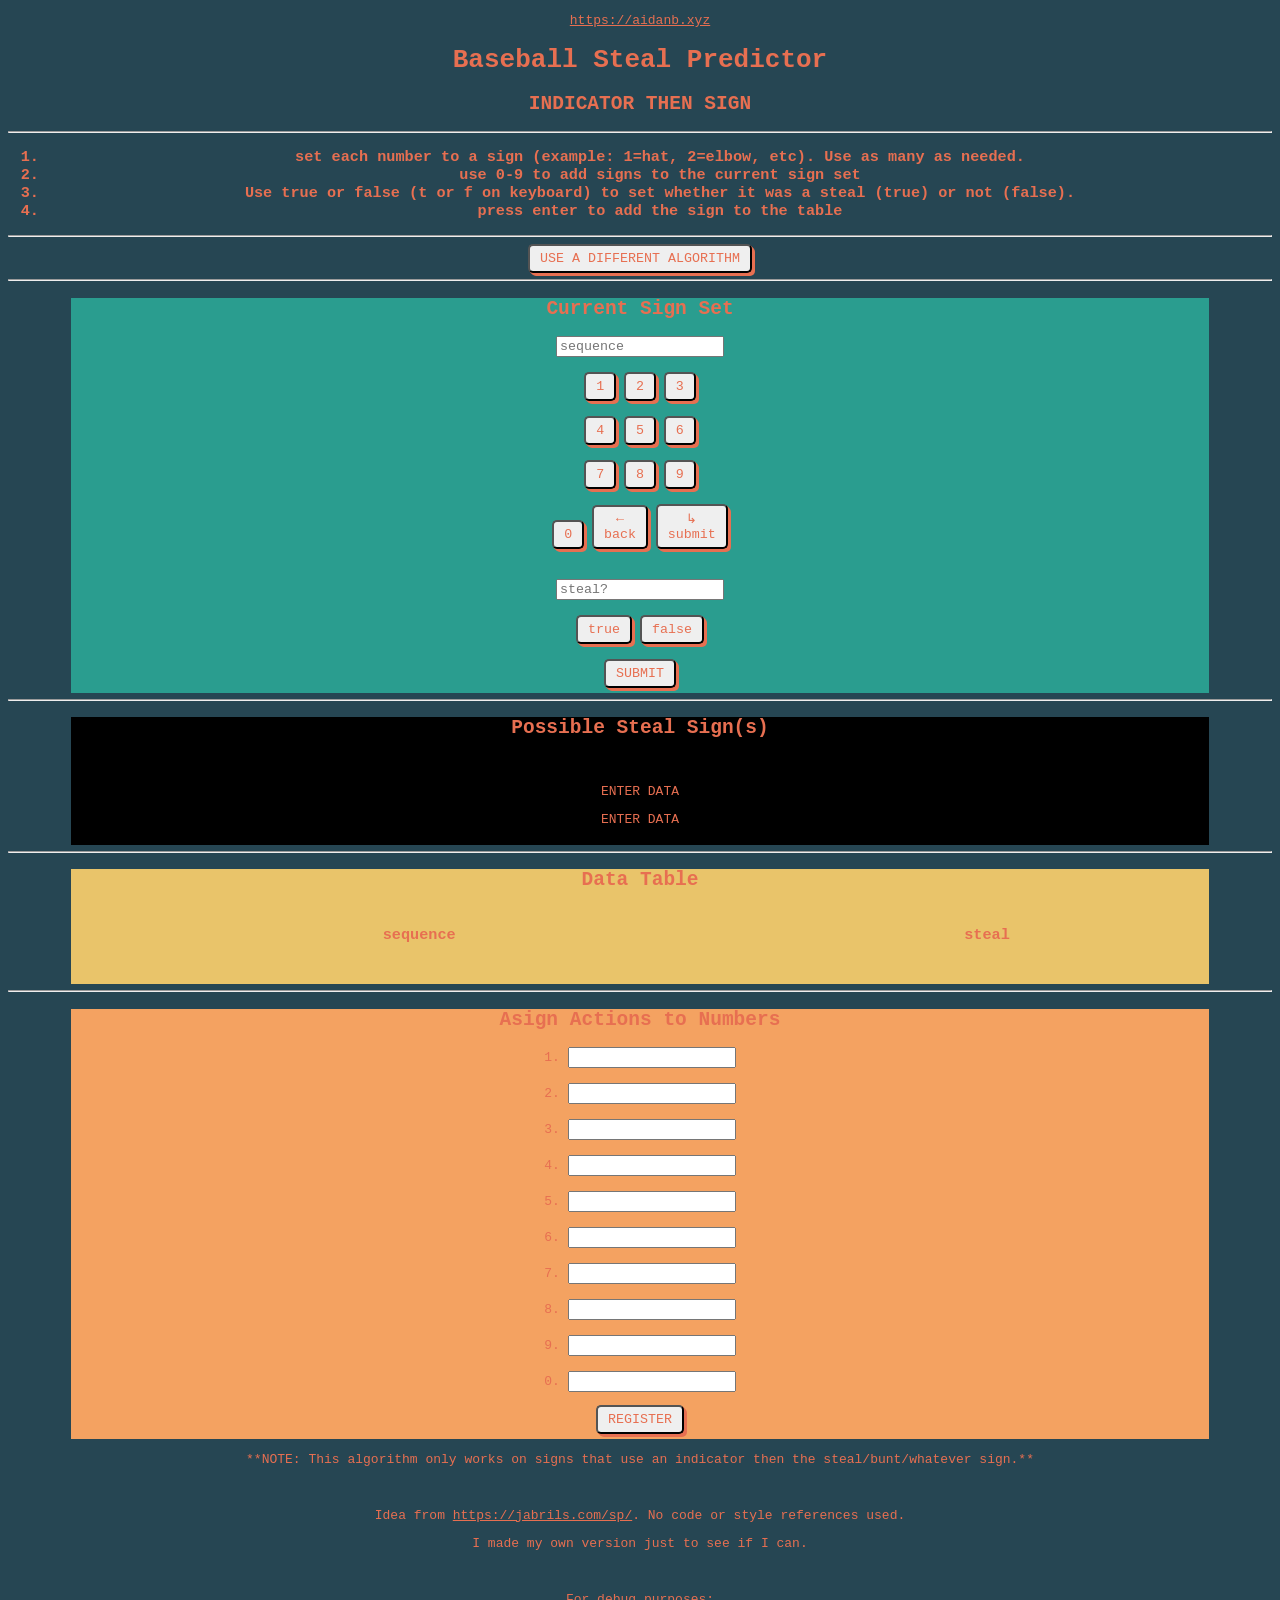
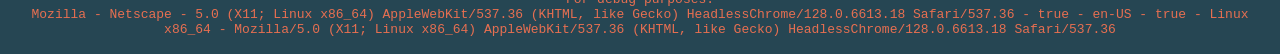
<file: web/indicator-sign/index.html>
<!DOCTYPE html>

<html>

<head>
    <title>Baseball Steal Predictor</title>
    <meta name="mobile-web-app-capable" content="yes">
    <meta name="apple-mobile-web-app-capable" content="yes">
    <meta name="format-detection" content="telephone=no">
    <meta name="viewport" content="width=device-width, initial-scale=1.0">
    <link rel="stylesheet" href="style.css">
    <script src="keycodehandling.js"></script>
    <script src="csignsetinputbox.js"></script>
    <script src="algorithm.js"></script>
    <script src="setbuttonnames.js"></script>
    <script src="debugua.js"></script>
</head>

<body>
    <p><a href="https://aidanb.xyz">https://aidanb.xyz</a></p>
    <h1>Baseball Steal Predictor</h1>
    <h2>INDICATOR THEN SIGN</h2>
    <hr>
    <h3>
        <ol>
            <li>set each number to a sign (example: 1=hat, 2=elbow, etc). Use as many as needed.</li>
            <li>use 0-9 to add signs to the current sign set</li>
            <li>Use true or false (t or f on keyboard) to set whether it was a steal (true) or not (false).</li>
            <li>press enter to add the sign to the table</li>
        </ol>
    </h3>
    <hr>
    <a href="../?noredir"><button>USE A DIFFERENT ALGORITHM</button></a>
    <hr>
    <div class="maindiv">
        <h2>Current Sign Set</h2>
        <input id="csignset" type="text" placeholder="sequence" readonly>
        <br><br>
        <button onclick="addtocssinputbox(1)">1<br><span id="01"></span></button> <button onclick="addtocssinputbox(2)">2<br><span id="02"></span></button> <button onclick="addtocssinputbox(3)">3<br><span id="03"></span></button><br><br>
        <button onclick="addtocssinputbox(4)">4<br><span id="04"></span></button> <button onclick="addtocssinputbox(5)">5<br><span id="05"></span></button> <button onclick="addtocssinputbox(6)">6<br><span id="06"></span></button><br><br>
        <button onclick="addtocssinputbox(7)">7<br><span id="07"></span></button> <button onclick="addtocssinputbox(8)">8<br><span id="08"></span></button> <button onclick="addtocssinputbox(9)">9<br><span id="09"></span></button><br><br>
        <button onclick="addtocssinputbox(0)">0<br><span id="00"></span></button> <button onclick="removefromcssinputbox()">&#8592;<br>back</button> <button onclick="runmainalg()">&#8627;<br>submit</button>
        <br><br><br>
        <input id="csswassteal" type="text" placeholder="steal?" readonly>
        <br><br>
        <button onclick="setcsssteal(true)">true</button> <button onclick="setcsssteal(false)">false</button>
        <br><br>
        <button onclick="runmainalg()">SUBMIT</button>
    </div>
    <hr>
    <div class="solutionsdiv">
        <h2>Possible Steal Sign(s)</h2>
        <br>
        <p id="solution">ENTER DATA</p>
        <p id="solutionsigns">ENTER DATA</p>
    </div>
    <hr>
    <div class="secdiv">
        <h2>Data Table</h2>
        <p>
            <table id="datatable" style="width: 100%;">
                <tr>
                    <th style="top: 0;">
                        <h3>sequence</h3>
                    </th>
                    <th style="top: 0;">
                        <h3>steal</h3>
                    </th>
                </tr>
                <tr>
                    <td align="center"></td>
                    <td align="center"></td>
                </tr>
            </table>
        </p>
    </div>
    <hr>
    <div class="tridiv">
        <h2>Asign Actions to Numbers</h2>
        <p>
            1. <input id="1" type="text"><br><br> 2. <input id="2" type="text"><br><br> 3. <input id="3" type="text"><br><br> 4. <input id="4" type="text"><br><br> 5. <input id="5" type="text"><br><br> 6. <input id="6" type="text"><br><br> 7. <input id="7"
                type="text"><br><br> 8. <input id="8" type="text"><br><br> 9. <input id="9" type="text"><br><br> 0. <input id="0" type="text">
        </p>
        <button id="regbutton" onclick="setbuttonnames()">REGISTER</button>
    </div>
    <p>**NOTE: This algorithm only works on signs that use an indicator then the steal/bunt/whatever sign.**</p>
    <br>
    <p>Idea from <a href="https://jabrils.com/sp/">https://jabrils.com/sp/</a>. No code or style references used.</p>
    <p>I made my own version just to see if I can.</p>
    <br>
    <p id="debugua">For dubug perposes: No info found</p>
    <p id="allarr" style="display: none;"></p>
    <p id="allstarray" style="display: none;"></p>
</body>

</html>
</file>
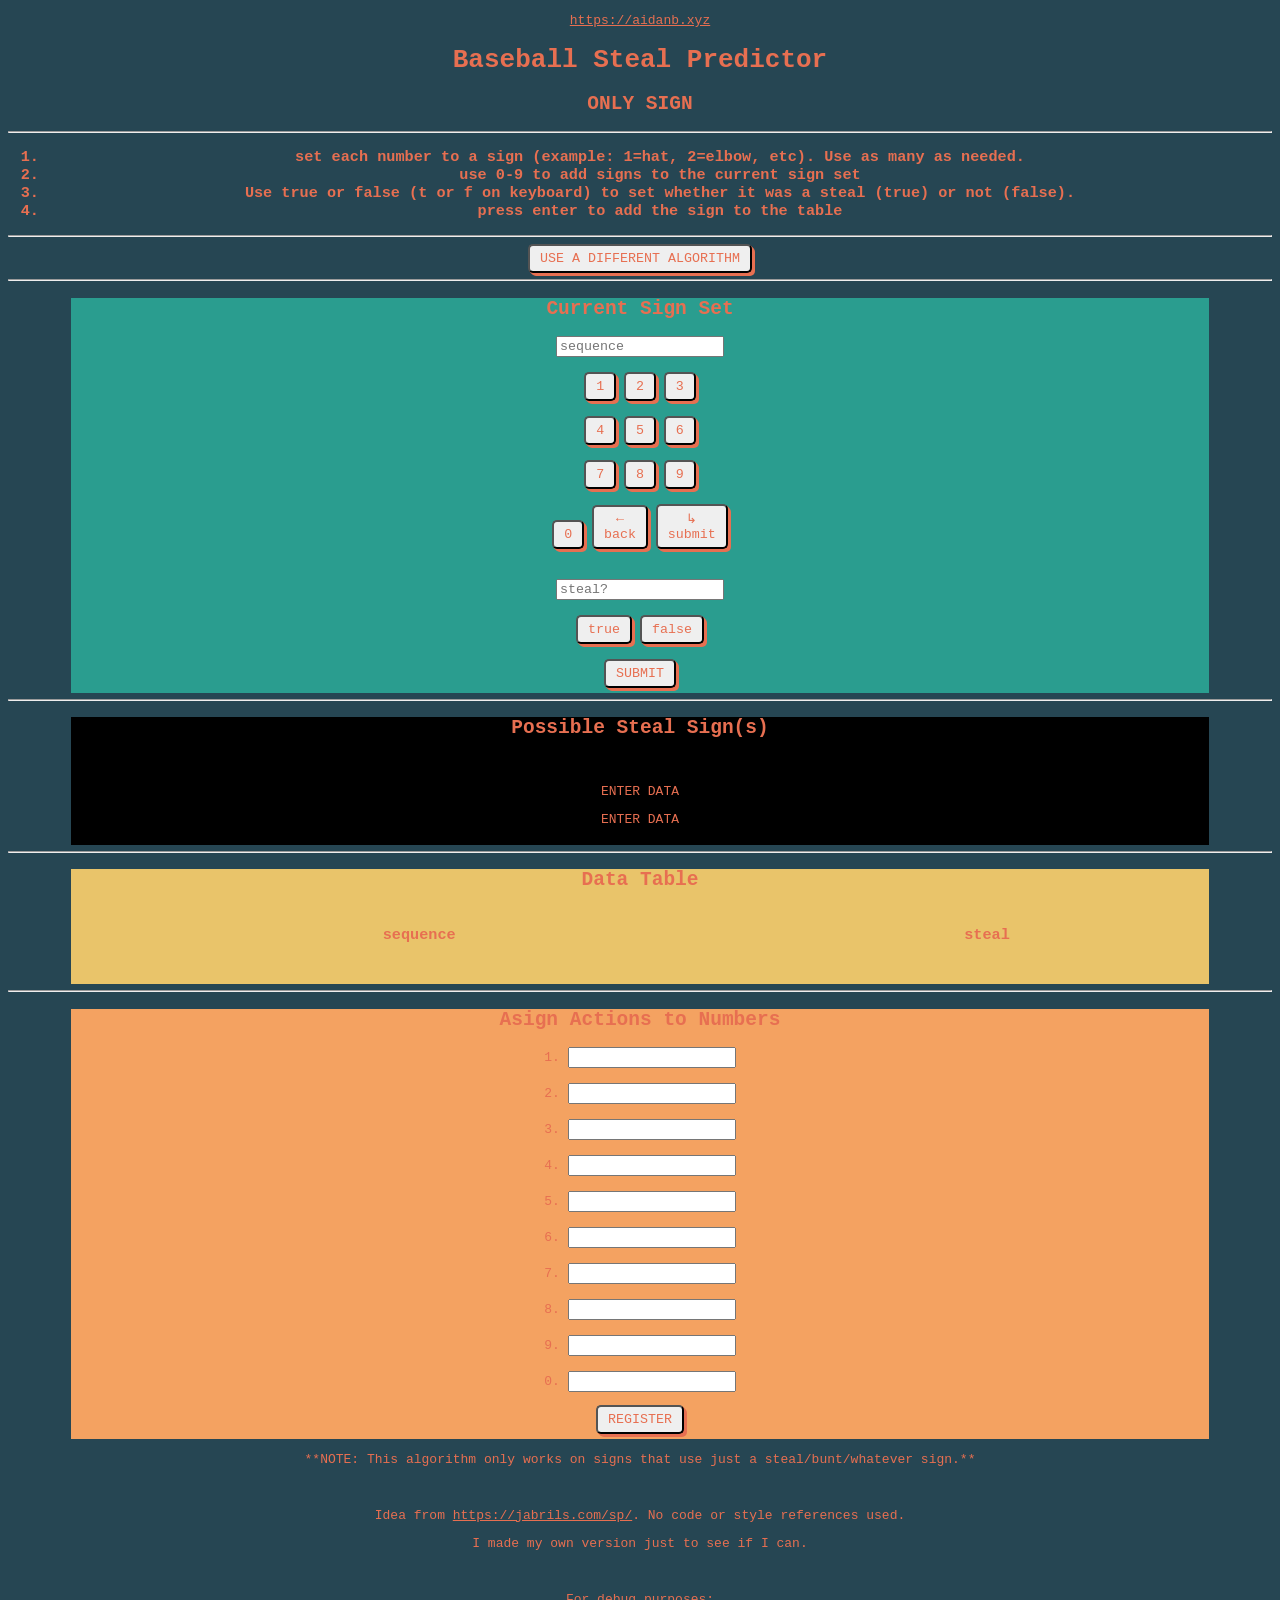
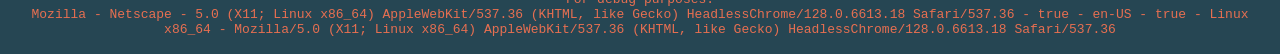
<file: web/just-sign/index.html>
<!DOCTYPE html>

<html>

<head>
    <title>Baseball Steal Predictor</title>
    <meta name="mobile-web-app-capable" content="yes">
    <meta name="apple-mobile-web-app-capable" content="yes">
    <meta name="format-detection" content="telephone=no">
    <meta name="viewport" content="width=device-width, initial-scale=1.0">
    <link rel="stylesheet" href="style.css">
    <script src="keycodehandling.js"></script>
    <script src="csignsetinputbox.js"></script>
    <script src="algorithm.js"></script>
    <script src="setbuttonnames.js"></script>
    <script src="debugua.js"></script>
</head>

<body>
    <p><a href="https://aidanb.xyz">https://aidanb.xyz</a></p>
    <h1>Baseball Steal Predictor</h1>
    <h2>ONLY SIGN</h2>
    <hr>
    <h3>
        <ol>
            <li>set each number to a sign (example: 1=hat, 2=elbow, etc). Use as many as needed.</li>
            <li>use 0-9 to add signs to the current sign set</li>
            <li>Use true or false (t or f on keyboard) to set whether it was a steal (true) or not (false).</li>
            <li>press enter to add the sign to the table</li>
        </ol>
    </h3>
    <hr>
    <a href="../?noredir"><button>USE A DIFFERENT ALGORITHM</button></a>
    <hr>
    <div class="maindiv">
        <h2>Current Sign Set</h2>
        <input id="csignset" type="text" placeholder="sequence" readonly>
        <br><br>
        <button onclick="addtocssinputbox(1)">1<br><span id="01"></span></button> <button onclick="addtocssinputbox(2)">2<br><span id="02"></span></button> <button onclick="addtocssinputbox(3)">3<br><span id="03"></span></button><br><br>
        <button onclick="addtocssinputbox(4)">4<br><span id="04"></span></button> <button onclick="addtocssinputbox(5)">5<br><span id="05"></span></button> <button onclick="addtocssinputbox(6)">6<br><span id="06"></span></button><br><br>
        <button onclick="addtocssinputbox(7)">7<br><span id="07"></span></button> <button onclick="addtocssinputbox(8)">8<br><span id="08"></span></button> <button onclick="addtocssinputbox(9)">9<br><span id="09"></span></button><br><br>
        <button onclick="addtocssinputbox(0)">0<br><span id="00"></span></button> <button onclick="removefromcssinputbox()">&#8592;<br>back</button> <button onclick="runmainalg()">&#8627;<br>submit</button>
        <br><br><br>
        <input id="csswassteal" type="text" placeholder="steal?" readonly>
        <br><br>
        <button onclick="setcsssteal(true)">true</button> <button onclick="setcsssteal(false)">false</button>
        <br><br>
        <button onclick="runmainalg()">SUBMIT</button>
    </div>
    <hr>
    <div class="solutionsdiv">
        <h2>Possible Steal Sign(s)</h2>
        <br>
        <p id="solution">ENTER DATA</p>
        <p id="solutionsigns">ENTER DATA</p>
    </div>
    <hr>
    <div class="secdiv">
        <h2>Data Table</h2>
        <p>
            <table id="datatable" style="width: 100%;">
                <tr>
                    <th style="top: 0;">
                        <h3>sequence</h3>
                    </th>
                    <th style="top: 0;">
                        <h3>steal</h3>
                    </th>
                </tr>
                <tr>
                    <td align="center"></td>
                    <td align="center"></td>
                </tr>
            </table>
        </p>
    </div>
    <hr>
    <div class="tridiv">
        <h2>Asign Actions to Numbers</h2>
        <p>
            1. <input id="1" type="text"><br><br> 2. <input id="2" type="text"><br><br> 3. <input id="3" type="text"><br><br> 4. <input id="4" type="text"><br><br> 5. <input id="5" type="text"><br><br> 6. <input id="6" type="text"><br><br> 7. <input id="7"
                type="text"><br><br> 8. <input id="8" type="text"><br><br> 9. <input id="9" type="text"><br><br> 0. <input id="0" type="text">
        </p>
        <button id="regbutton" onclick="setbuttonnames()">REGISTER</button>
    </div>
    <p>**NOTE: This algorithm only works on signs that use just a steal/bunt/whatever sign.**</p>
    <br>
    <p>Idea from <a href="https://jabrils.com/sp/">https://jabrils.com/sp/</a>. No code or style references used.</p>
    <p>I made my own version just to see if I can.</p>
    <br>
    <p id="debugua">For dubug perposes: No info found</p>
    <p id="allarr" style="display: none;"></p>
    <p id="allstarray" style="display: none;"></p>
</body>

</html>
</file>
<file: web/indicator-sign/style.css>
body {
    background-color: #264653;
    text-align: center;
    align-items: center;
}

* {
    color: #e76f51;
    font-family: monospace;
}

.maindiv {
    width: 90%;
    background-color: #2a9d8f;
    margin: auto;
    padding-bottom: 5px;
}

.secdiv {
    width: 90%;
    background-color: #e9c46a;
    margin: auto;
    padding-bottom: 5px;
}

.tridiv {
    width: 90%;
    background-color: #f4a261;
    margin: auto;
    padding-bottom: 5px;
}

.solutionsdiv {
    width: 90%;
    background-color: #000000;
    margin: auto;
    padding-bottom: 5px;
    color: #ffffff !important;
}

button {
    box-shadow: 3px 3px, 2px 2px, 1px 1px;
    padding: 5px;
    padding-right: 10px;
    padding-left: 10px;
    border-radius: 5px;
    transition-duration: 100ms;
}

button:hover {
    box-shadow: 0px 0px, 0px 0px, 0px 0px;
    transform: translate(2px, 2px);
}
</file>
<file: web/just-sign/style.css>
body {
    background-color: #264653;
    text-align: center;
    align-items: center;
}

* {
    color: #e76f51;
    font-family: monospace;
}

.maindiv {
    width: 90%;
    background-color: #2a9d8f;
    margin: auto;
    padding-bottom: 5px;
}

.secdiv {
    width: 90%;
    background-color: #e9c46a;
    margin: auto;
    padding-bottom: 5px;
}

.tridiv {
    width: 90%;
    background-color: #f4a261;
    margin: auto;
    padding-bottom: 5px;
}

.solutionsdiv {
    width: 90%;
    background-color: #000000;
    margin: auto;
    padding-bottom: 5px;
    color: #ffffff !important;
}

button {
    box-shadow: 3px 3px, 2px 2px, 1px 1px;
    padding: 5px;
    padding-right: 10px;
    padding-left: 10px;
    border-radius: 5px;
    transition-duration: 100ms;
}

button:hover {
    box-shadow: 0px 0px, 0px 0px, 0px 0px;
    transform: translate(2px, 2px);
}
</file>
